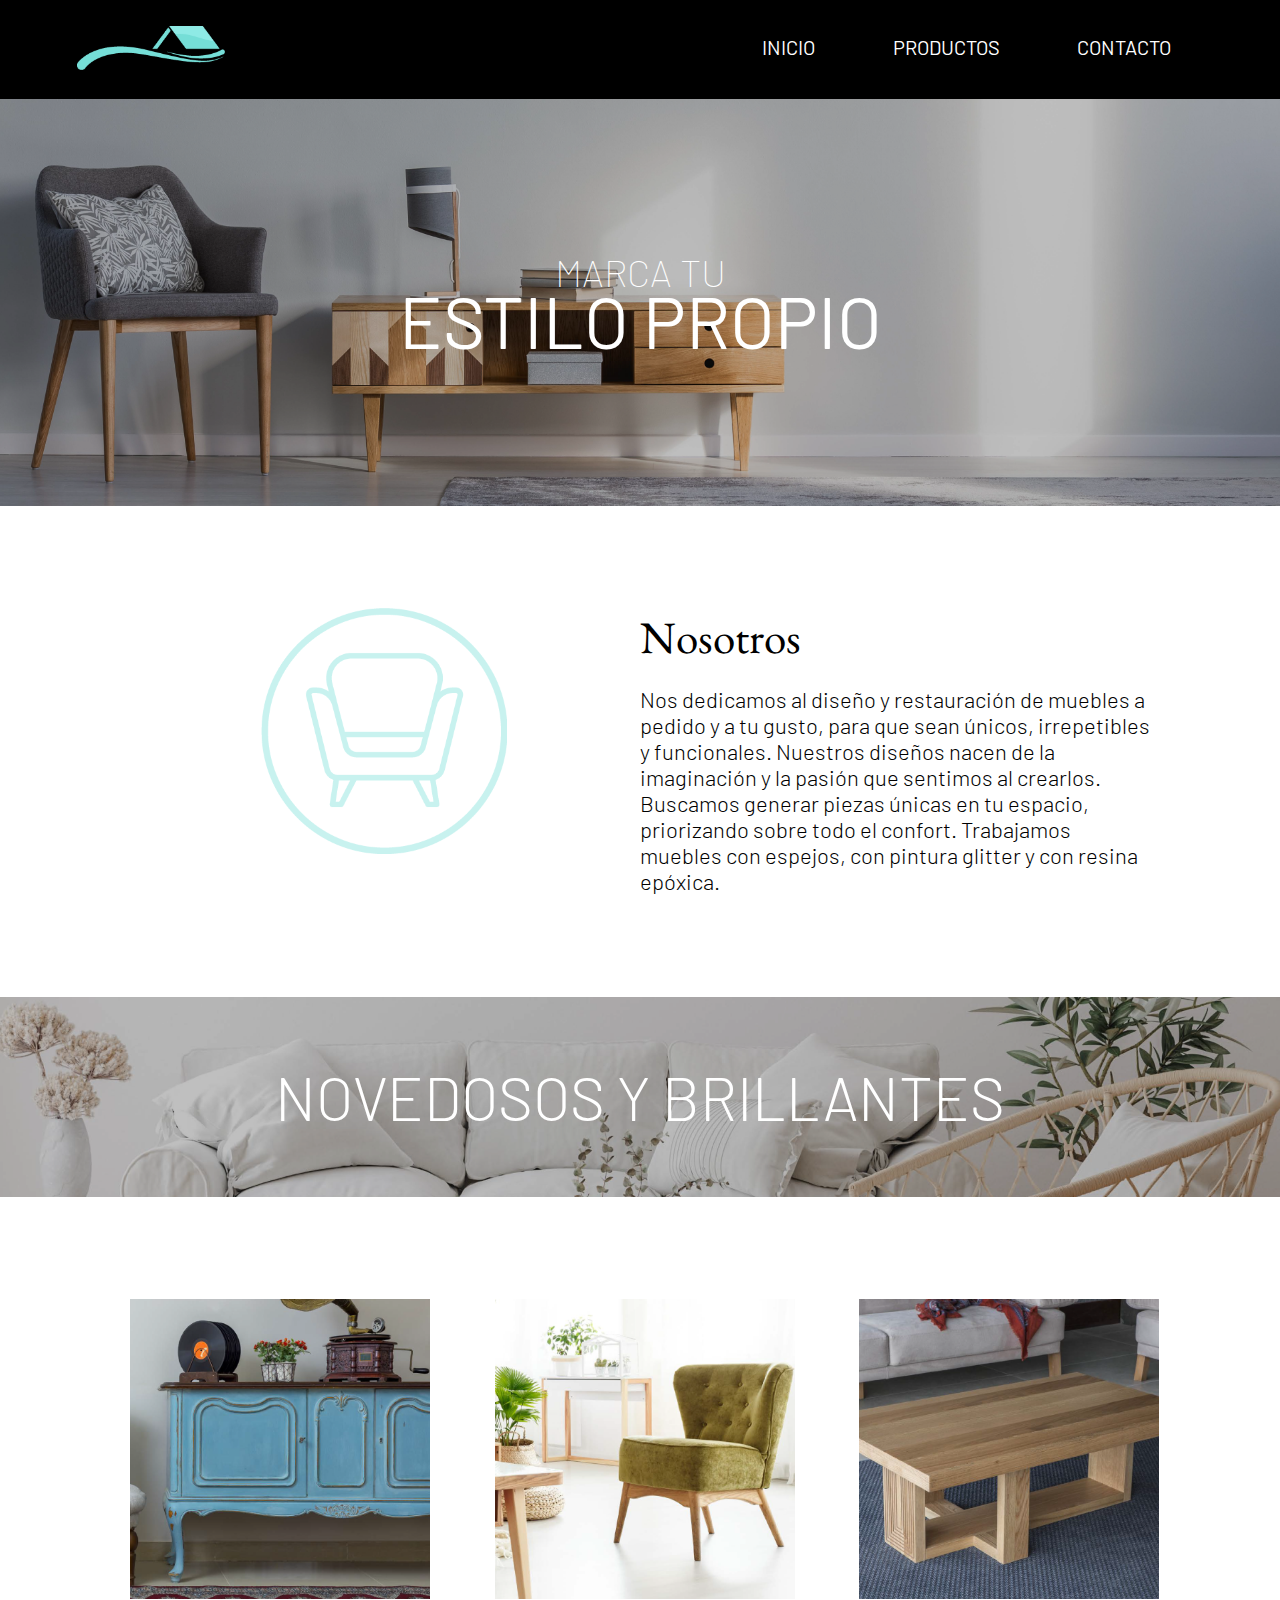
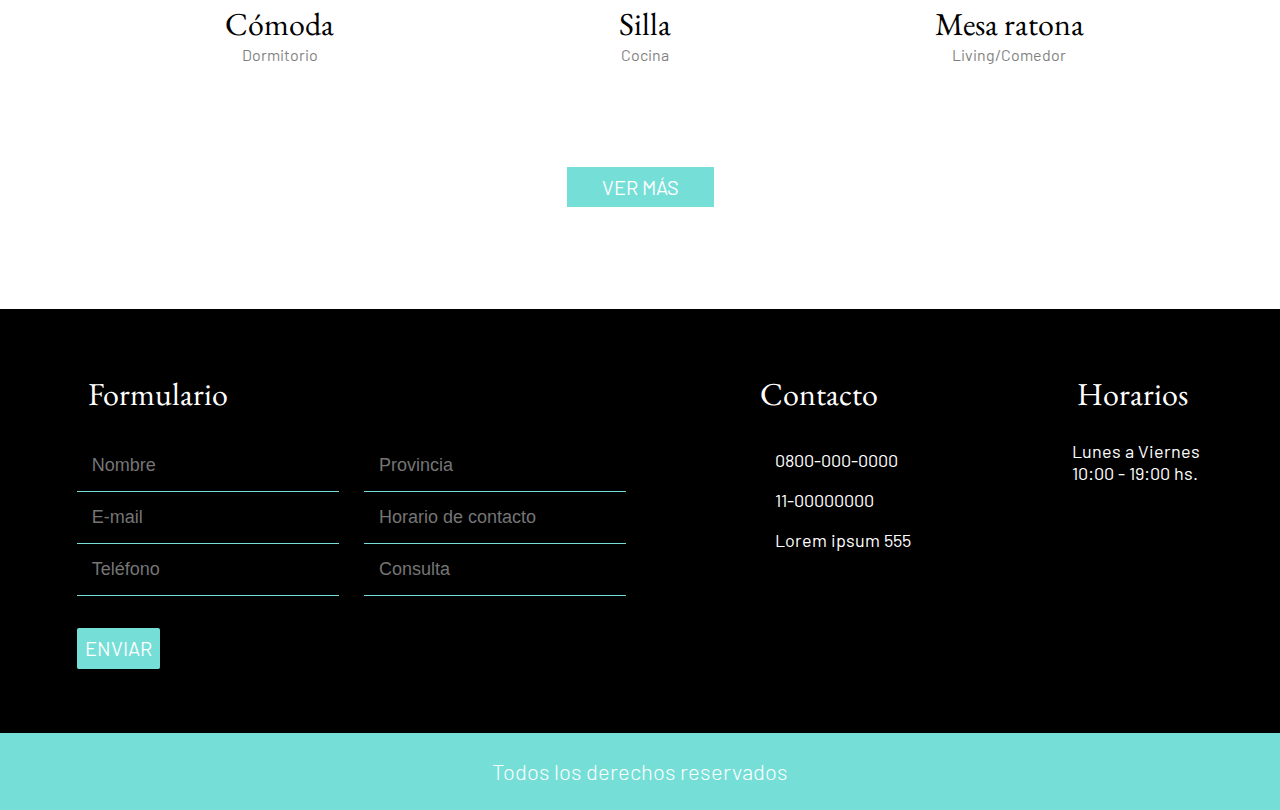
<file: index.html>
<!DOCTYPE html>
<html lang="en">
<head>
    <meta charset="UTF-8">
    <meta http-equiv="X-UA-Compatible" content="IE=edge">
    <meta name="viewport" content="width=device-width, initial-scale=1.0">
    <title>Test Grupo Max</title>
    <link id="estilos" rel="stylesheet" type="text/css" href="styles.css">
    <link rel="stylesheet" href="https://use.fontawesome.com/releases/v5.14.0/css/all.css" integrity="sha384-HzLeBuhoNPvSl5KYnjx0BT+WB0QEEqLprO+NBkkk5gbc67FTaL7XIGa2w1L0Xbgc" crossorigin="anonymous">
    <link rel="preconnect" href="https://fonts.googleapis.com">
    <link rel="preconnect" href="https://fonts.googleapis.com">
    <link rel="preconnect" href="https://fonts.gstatic.com" crossorigin>
    <link href="https://fonts.googleapis.com/css2?family=Barlow:ital,wght@0,100;0,200;0,300;0,400;0,500;0,600;0,700;0,800;0,900;1,100;1,200;1,300;1,400;1,500;1,600;1,700;1,800;1,900&family=EB+Garamond:ital,wght@0,400;0,700;1,400&display=swap" rel="stylesheet">
    <link rel="icon" href="assets/LOGO.png">
    <link rel="stylesheet" href="https://cdnjs.cloudflare.com/ajax/libs/animate.css/4.1.1/animate.min.css"/>
</head>
<body>
    <header id="inicio">
        <a href="index.html"><img src="assets/LOGO.png" alt="logo" id="logo" class="animate__animated animate__fadeInDown"/></a>
        <nav>
                <ul>
                    <li><a href="#inicio" class="animate__animated animate__fadeInDown">Inicio</a></li>
                    <li><a href="#productos" class="animate__animated animate__fadeInDown">Productos</a></li>
                    <li><a href="#contacto" class="animate__animated animate__fadeInDown">Contacto</a></li>
                </ul>
        </nav>    
    </header>

    <main class="main">
        <h1 class="animate__animated animate__fadeIn"  id="title">Marca tu <br/><span class="span">estilo propio</span></h1>
    </main>

    <section class="section-us">
            <img class="animate__animated animate__zoomIn" id="icon-sillon" src="assets/ICONO_Sillon.png" alt="Icono sillón"/>
            <div class="cont-us">
            <h2 class="title-us">Nosotros</h2>
            <p class="text-us">Nos dedicamos al diseño y restauración de muebles a pedido y a
                tu gusto, para que sean únicos, irrepetibles y funcionales.
                Nuestros diseños nacen de la imaginación y la pasión que
                sentimos al crearlos. Buscamos generar piezas únicas en tu
                espacio, priorizando sobre todo el confort.
                Trabajamos muebles con espejos, con pintura glitter y con resina
                epóxica.</p>
        </div>
    </section>

    <section id="productos" class="section-products">
        <div class="div-products">
        <h2 class="title-products">Novedosos y brillantes</h2>
        </div>


        <div class="container-products" id="container-products">
            <div class="div-product">
                <img src="assets/IMG_Cómoda.png" alt="Cómoda"/>
                <h4 class="product-title">Cómoda</h4>
                <p class="product-category">Dormitorio</p>
            </div>
            <div class="div-product">
                <img src="assets/IMG_Sillon.png" alt="Silla"/>
                <h4 class="product-title">Silla</h4>
                <p class="product-category">Cocina</p>
            </div>
            <div class="div-product">
                <img src="assets/IMG_MesaRatona.png" alt="Mesa ratona"/>
                <h4 class="product-title">Mesa ratona</h4>
                <p class="product-category">Living/Comedor</p>
            </div>
        </div>


        <button class="btn" id="btn-ver">Ver más</button>

    </section>

    <footer id="contacto">
        <div class="bg-black">
            <div id="form" class="form">
                <h4 class="footer-title" id="form-title">Formulario</h4>
                <form>
                    <div class="inputs">
                        <label for="nombre"></label>
                        <input type="text" id="nombre" placeholder="Nombre" tabindex="1" required/>

                        <label for="provincia"></label>
                        <input type="text" id="provincia" placeholder="Provincia" tabindex="4" required/>
                    </div>

                    <div class="inputs">
                        <label for="email"></label>
                        <input type="text" id="email" placeholder="E-mail" tabindex="2" required/>
                
                        <label for="horario"></label>
                        <input type="text" id="horario" placeholder="Horario de contacto" tabindex="5" required/>
                        
                    </div>

                    <div class="inputs">
                        <label for="tel"></label>
                        <input type="number" id="tel" placeholder="Teléfono" tabindex="3" required/>  
                        

                        <label for="consulta"></label>
                        <input type="text" id="consulta" placeholder="Consulta" tabindex="6" required/>
                    </div>

                    <div class="div-submit">
                        <input class="btn-submit" type="submit" value="Enviar" id="btn-submit" tabindex="7"/>
                    </div>
                </form>
                <div id="sent">
                    <div id="text-sent"></div>
                </div>
            </div>
            

            <div class="contact">
                <h4 class="footer-title">Contacto</h4>
                <a class="contact-info" href="tel:+0800000000"><i class="fas fa-phone-alt"></i>0800-000-0000</a><br/>
                <a class="contact-info" href="https://api.whatsapp.com/send?phone=2657520771"><i class="fab fa-whatsapp"></i>11-00000000</a><br/>
                <a class="contact-info" href="https://www.google.com/maps"><i class="fas fa-map-marker-alt"></i>Lorem ipsum 555</a>
            </div>

            <div class="timetable">
                <h4 class="footer-title">Horarios</h4>
                <p> Lunes a Viernes<br/>
                    10:00 - 19:00 hs.</p>
            </div>
        </div>
       
        <div class="copyright">
           <p>Todos los derechos reservados</p>
        </div>
    </footer>

    <script src="index.js"></script>
</body>
</html>
</file>
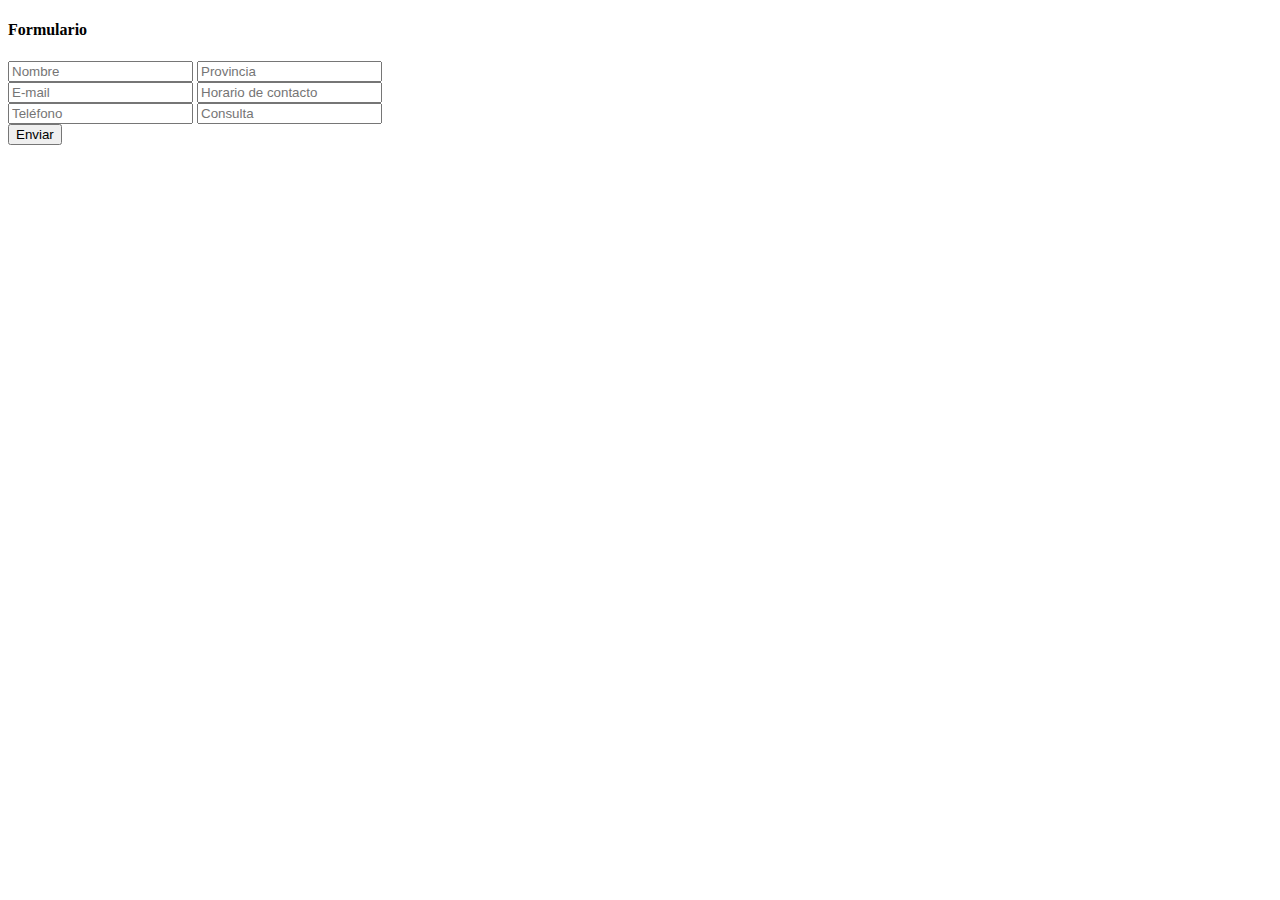
<file: Aclaraciones/prueba.html>
<!DOCTYPE html>
<html lang="en">
<head>
    <meta charset="UTF-8">
    <meta http-equiv="X-UA-Compatible" content="IE=edge">
    <meta name="viewport" content="width=device-width, initial-scale=1.0">
    <title>Prueba form</title>
</head>
<body>
    <div id="form" class="form">
        <h4 class="footer-title">Formulario</h4>
        <form>
            <div class="inputs">
                <label for="nombre"></label>
                <input type="text" id="nombre" placeholder="Nombre" tabindex="1" required/>

                <label for="provincia"></label>
                <input type="text" id="provincia" placeholder="Provincia" tabindex="4" required/>
            </div>

            <div class="inputs">
                <label for="email"></label>
                <input type="text" id="email" placeholder="E-mail" tabindex="2" required/>
        
                <label for="horario"></label>
                <input type="text" id="horario" placeholder="Horario de contacto" tabindex="5" required/>
                
            </div>

            <div class="inputs">
                <label for="tel"></label>
                <input type="number" id="tel" placeholder="Teléfono" tabindex="3" required/>  
                

                <label for="consulta"></label>
                <input type="text" id="consulta" placeholder="Consulta" tabindex="6" required/>
            </div>

            <div class="div-submit">
                <input class="btn-submit" type="submit" value="Enviar" id="btn-submit" tabindex="7"/>
            </div>
        </form>
        <div id="sent">
            <div id="text-sent"></div>
        </div>
    </div>

    <script src="prueba.js"></script>

    
</body>
</html>
</file>
<file: styles.css>
/*Paleta celeste: #75DED7 */

* {
    margin: 0;
    padding: 0;
    border: 0;
    box-sizing: border-box;
}

/*HEADER DESKTOP*/
header {
    width: 100%;
    height: 44px;
    top: 0;
    padding: 10px 5%;
    background-color: #000;
    height: 20%;
    display: grid;
    grid-template-columns: 60% 40%;
    padding: 2% 6%;
}

#logo {
    width: 22%;
}

header nav {
    font-family: 'Barlow', sans-serif; 
    font-size: 20px;
    text-transform: uppercase;  
}

ul {
    display: flex;
    flex-direction: row;
    list-style: none;
    gap: 18%;
    margin: 2%;
}

header nav .menu ul {  
    width: 100%; 
}

header nav ul li a {
    color: #FFF;
    text-decoration: none;
} 

header nav ul li:hover {
    border-bottom: 1px solid #FFF;
}

header nav ul li:active {
    border-bottom: 1px solid #FFF;
}

/*MAIN DESKTOP*/
.main {
    background-image: url("assets/SLIDER.png");
    background-repeat: no-repeat;
    width: 100%;
    padding: 10%;
    background-size: 100%;
}

#title {
    text-align: center;
    color: #FFF;
    font-size: 38px;
    text-transform: uppercase;
    padding: 2%;
    font-family: 'Barlow', sans-serif;
    font-weight: 100;
    line-height: 48px;
    } 

.span {
    font-size: 72px;
    font-family: 'Barlow', sans-serif;
    font-weight: 400;
}


/*NOSOTROS DESKTOP*/
.section-us {
    display: grid;
    grid-template-columns: 50% 50%;
    padding: 8% 10%;
}

#icon-sillon {
    width: 48%;
    justify-self: center;
}

.title-us {
    font-size: 45px;
    font-family: 'EB Garamond', serif;
    font-weight: 100;
    color: #000;
}

.text-us {
    padding: 20px 0 0 0;
    font-size: 22px;
    font-family: 'Barlow', sans-serif;
    font-weight: 300;
    color: #000;
}

/*PRODUCTOS DESKTOP*/
.section-products {
    text-align: center;
}

.div-products {
        background-image: url("assets/BANNER_Sillon.png");
        background-repeat: no-repeat;
        width: 100%;
        background-size: 100%;
}

.title-products {
    color: #FFF;
    font-family: 'Barlow', sans-serif;
    font-size: 60px;
    font-weight: 300;
    text-transform: uppercase;
    text-align: center;
    padding: 5%;
}

#container-products {
    display: grid;
    grid-template-columns: 33% 33% 33%;
    justify-items: center;
    text-align: center;
    padding: 8%;
    gap: 10px;
}

.div-product img {
    width: 300px;
    height: 300px;
}

.product-title {
    font-size: 32px;
    font-family: 'EB Garamond', serif;
    font-weight: 100;
    color: #000;
}

.product-category {
    font-family: 'Barlow', sans-serif;
    font-size: 16px;
    color: #000;
    opacity: 0.5;
}

.btn {
    text-align: center;
    text-transform: uppercase;
    text-decoration: none;
    color: #FFF;
    font-family: 'Barlow', sans-serif;
    font-size: 20px;
    background-color: #75DED7;
    padding: 8px 35px;
}

 .btn:hover {
    background-color: #000;
    border: 0;
    cursor: pointer;
}

/*FOOTER DESKTOP*/
.bg-black {
    width: 100%;
    background-color: #000;
    color: #FFF;
    margin-top: 8%;
    padding: 5%;
    display: grid;
    grid-template-columns: 55% 22.5% 22.5%;
    gap: 5%;
    overflow: hidden;
}

.footer-title {
    font-size: 32px;
    font-family: 'EB Garamond', serif;
    font-weight: 100;
    margin-bottom: 25px;
    margin-left: 5px;
}

#form-title {
    padding-left: 3%;
}


form .inputs {
    display: flex;
    flex-direction: row;
    flex-wrap: wrap;
    /* column-gap: 20px; */
    font-size: 22px;
}

input {
    color: #FFF;
    background-color: transparent;
    font-size: 18px;
    padding: 15px;
    border-bottom: 1px solid #75DED7;
    margin: 0 2% 0 2%;
    outline: none;
}

input:focus {
    outline: none;
}
 
.btn-submit {
    text-align: center;
    text-transform: uppercase;
    color: #FFF;
    font-family: 'Barlow', sans-serif;
    font-size: 20px;
    background-color: #75DED7;
    padding: 8px;
   /*  float: right; */
    margin-top: 5%;
    border-radius: 2px;
}

 .btn-submit:hover {
    background-color: #FFF;
    color: #000;
    font-weight: 500;
    border: 0;
    cursor: pointer;
   
}

.sent {
    margin-top: 15%;
    text-align: center;
    font-size: 22px;
    font-family: 'Barlow', sans-serif;
}


i {
    color: #75DED7;
    padding: 0 10px;
}

.contact-info {
    font-family: 'Barlow', sans-serif;
    font-size: 18px;
    color: #FFF;
    text-decoration: none;
    line-height: 40px;
}

.contact-info:hover {
    opacity: 0.8;
}

.timetable p {
    font-family: 'Barlow', sans-serif;
    font-size: 18px;
}

.copyright {
    background-color:#75DED7;
    padding: 2%;
    text-align: center;
    font-family: 'Barlow', sans-serif;
    font-size: 22px;
    color: #FFF;
    font-weight: 300;
}


/* --------------- TABLET --------------- */
@media (max-width: 1000px) {

    header {
        grid-template-columns: 50% 50%;
        padding: 2% 6%;
    }

    form .inputs {
        display: flex;
        flex-direction: column;
        column-gap: 20px;
        font-size: 22px; 
    }

    .div-product img {
        width: 200px;
        height: 200px;
    }
}


/* --------------- MOBILE --------------- */

@media (max-width: 800px) {

    /* HEADER */
    header {
        width: 100%;
        padding: 5%;
        display: grid;
        grid-template-columns: 35% 65%;
        overflow: hidden;  /* reveer donde va */
    }

    #logo {
        width: 95%;
    }

    header nav {
        font-family: 'Barlow', sans-serif; 
        font-size: 13px;  
        text-transform: uppercase;
        margin: 2%;
        padding: 0;
        gap: 0;
    }
    
    ul {
        display: flex;
        flex-direction: row;
        list-style: none;
        margin: 0;
        padding: 0;
        gap: 15px;
    }

    header nav ul li a {
        color: #FFF;
        text-decoration: none;
        padding: 0;
        margin: 0;
        padding: 0;
    } 

    /* MAIN */
    .main {
        width: 100%;
        padding: 20% 5%;
        background-size: 200%;
    }

    #title {
        font-size: 20px;
        font-weight: 100;
        line-height: 35px;
        } 

    .span {
        font-size: 40px;
    }

    /*NOSOTROS */
    .section-us {
        padding: 8%;
        display: block;
        width: 100%;
    }

    #icon-sillon {
        width: 40%;
    }

    .title-us {
        font-size: 35px;
    }

    .text-us {
        padding: 20px 0 0 0;
        font-size: 15px;
    }


    /*PRODUCTOS*/ 
    .div-products {
            background-size: 170%;
            justify-content: center;
    }
    
    .title-products {
        font-size: 35px;
        padding: 3% 5% 3% 5%;
    }
    
    #container-products {
        display: block;
    }
    
    .div-product img {
        width: 250px;
        height: 250px;
    }
    
    .product-category {
        margin-bottom: 15%;
    }
    
    /*FOOTER*/
    .bg-black {
        width: 100%;
        margin-top: 8%;
        padding: 5%;
        display: block;
        gap: 25%;
        overflow: hidden;
    }

    .footer-title {
        margin: 25px 5px 15px 5px;
    }

    form .inputs {
        display: flex;
        flex-direction: column;
        column-gap: 20px;
        font-size: 22px; 
    }

    input:active {
        background-color: transparent;
        color: #FFF;
    }

    .div-submit {
        float: right;
        margin: 10%;
    }
    
    .sent {
        margin-top: 40%;
        text-align: center;
        font-size: 18px;
    }

    .contact {
        margin-top: 30%;
    }

    .timetable p {
    margin-bottom: 15%;
    }
  
}
</file>
